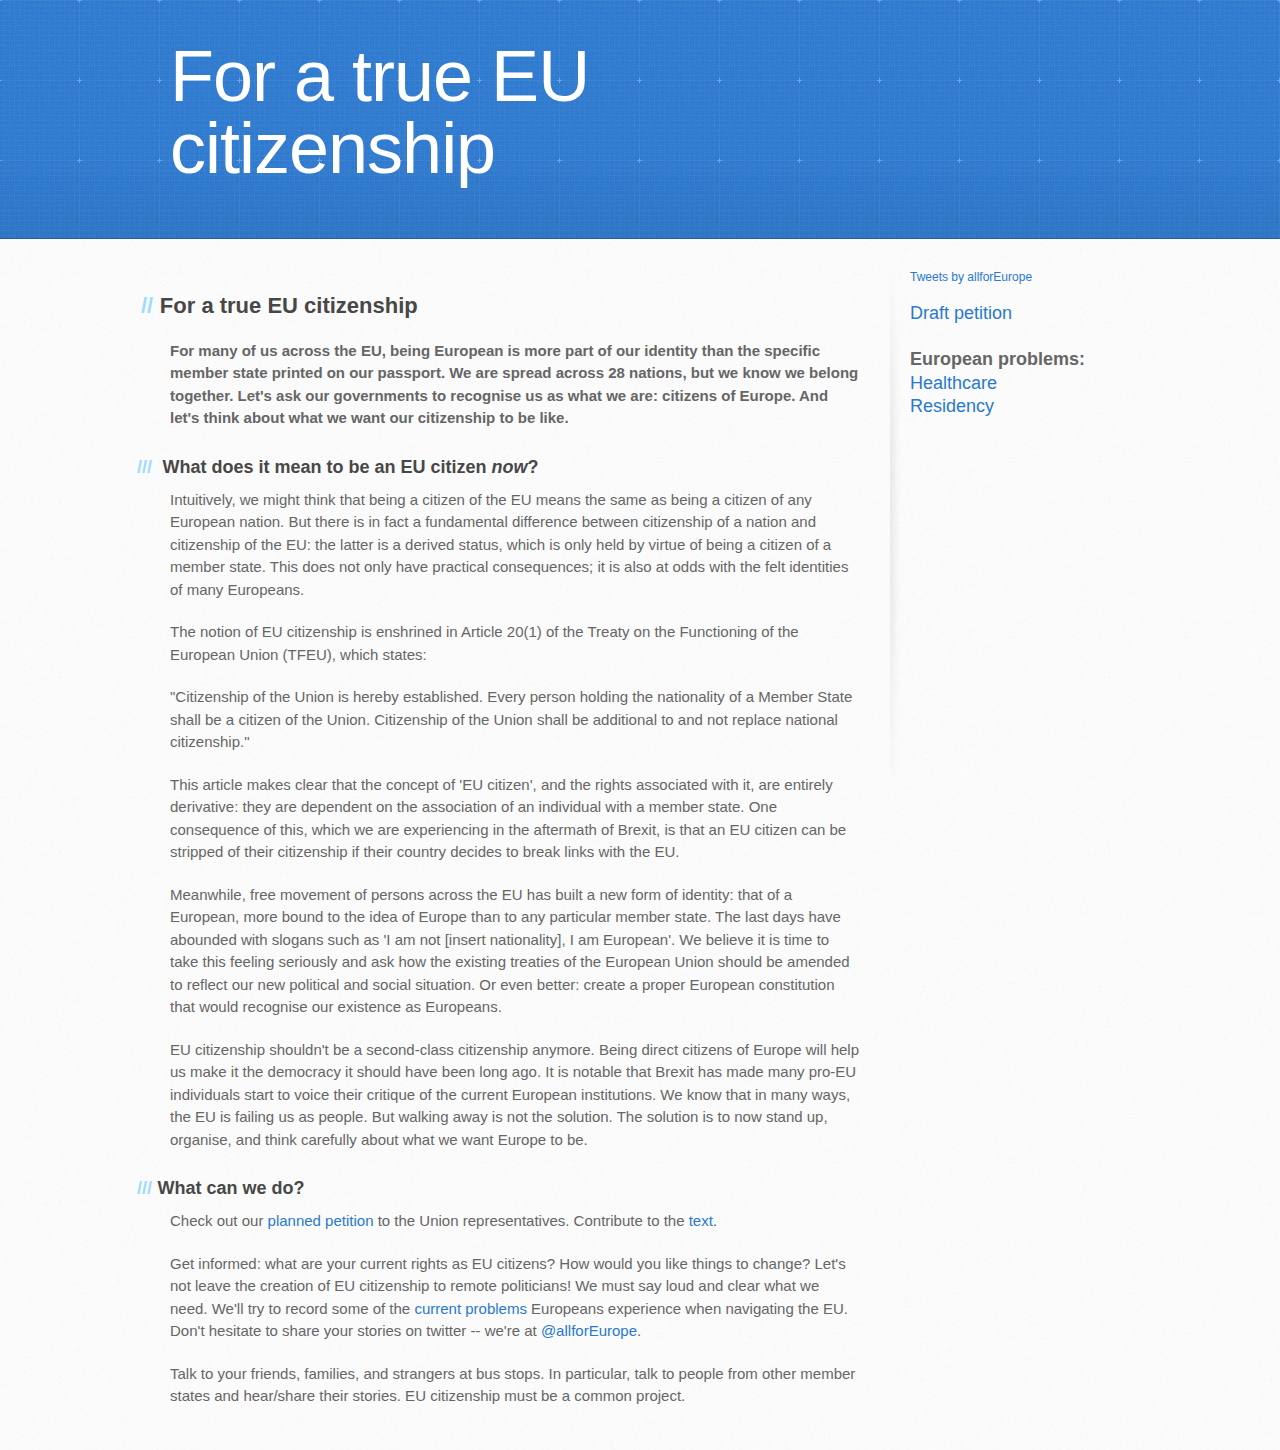
<file: index.html>
<!DOCTYPE html>
<html>
  <head>
    <meta charset='utf-8'>
    <meta http-equiv="X-UA-Compatible" content="chrome=1">
    <meta name="viewport" content="width=device-width, initial-scale=1, maximum-scale=1">
    <link rel="stylesheet" type="text/css" href="stylesheets/stylesheet.css" media="screen">
    <link rel="stylesheet" type="text/css" href="stylesheets/github-light.css" media="screen">
    <link rel="stylesheet" type="text/css" href="stylesheets/print.css" media="print">

    <!--[if lt IE 9]>
    <script src="//html5shiv.googlecode.com/svn/trunk/html5.js"></script>
    <![endif]-->

    <title>For a true EU citizenship</title>
  </head>

  <body>
    <header>
      <div class="inner">
        <h1><a href="index.html">For a true EU citizenship</a></h1>
      </div>
    </header>

    <div id="content-wrapper">
      <div class="inner clearfix">
        <section id="main-content">
          <h2>For a true EU citizenship</h2>

<p><b>For many of us across the EU, being European is more part of our identity than the specific member state printed on our passport. We are spread across 28 nations, but we know we belong together. Let's ask our governments to recognise us as what we are: citizens of Europe. And let's think about what we want our citizenship to be like.</b><br></p>

<h3>   What does it mean to be an EU citizen <i>now</i>?</h3>

<p>Intuitively, we might think that being a citizen of the EU means the same as being a citizen of any European nation. 
But there is in fact a fundamental difference between citizenship of a nation and citizenship of the EU: 
the latter is a derived status, which is only held by virtue of being a citizen of a member state. 
This does not only have practical consequences; it is also at odds with the felt identities of many Europeans.</p>

<p>The notion of EU citizenship is enshrined in Article 20(1) of the Treaty on the Functioning of the European Union (TFEU), 
which states:</p>

<p>"Citizenship of the Union is hereby established. Every person holding the nationality of a Member State shall be 
a citizen of the Union. Citizenship of the Union shall be additional to and not replace national citizenship."</p>

<p>This article makes clear that the concept of 'EU citizen', and the rights associated with it, are entirely derivative: they are
dependent on the association of an individual with a member state. One consequence of this, which we are experiencing in the 
aftermath of Brexit, is that an EU citizen can be stripped of their citizenship if their country decides to break links with 
the EU. </p>

<p>Meanwhile, free movement of persons across the EU has built a new form of identity: that of a European, more bound to 
the idea of Europe than to any particular member state. The last days have abounded with slogans such as 'I am not 
[insert nationality], I am European'. We believe it is time to take this feeling seriously and ask how the existing treaties of the European Union should be amended to reflect our new political and social situation. Or even better: create a proper European constitution
that would recognise our existence as Europeans.</p>

<p>EU citizenship shouldn't be a second-class citizenship anymore. Being direct citizens of Europe will help us make 
it the democracy it should have been long ago. It is notable that Brexit has made many pro-EU individuals start to voice their critique of the current European institutions. We know that in many ways, the EU is failing us as people. But walking away is not the solution. The solution is to now stand up, organise, and think carefully about what we want Europe to be.</p>


<h3>What can we do?</h3>

<p>Check out our <a href="petition.html">planned petition</a> to the Union representatives. Contribute to the <a href="https://etherpad.wikimedia.org/p/eu-citizenship.txt">text</a>.</p>

<p>Get informed: what are your current rights as EU citizens? How would you like things to change? Let's not leave the creation of EU citizenship to remote politicians! We must say loud and clear what we need. We'll try to record some of the <a href="eu-problems.html">current problems</a> Europeans experience when navigating the EU. Don't hesitate to share your stories on twitter -- we're at <a href="https://twitter.com/allforEurope">@allforEurope</a>.</p>

<p>Talk to your friends, families, and strangers at bus stops. In particular, talk to people from other member states and hear/share their stories. EU citizenship must be a common project.
</p>

</p>
        </section>

        <aside id="sidebar">
          

          <a class="twitter-timeline" href="https://twitter.com/allforEurope" height=600>Tweets by allforEurope</a> 
          <script async src="//platform.twitter.com/widgets.js" charset="utf-8"></script>
	  <br><br>
		<b>
		<p style="font-size:150%">
		<a href="petition.html">Draft petition</a>
		<br><br>
		European problems:<br>
		<a href="health.html">Healthcare</a><br>
		<a href="residency.html">Residency</a><br>
		</p>
        </aside>
      </div>
    </div>

  
  </body>
</html>
</file>
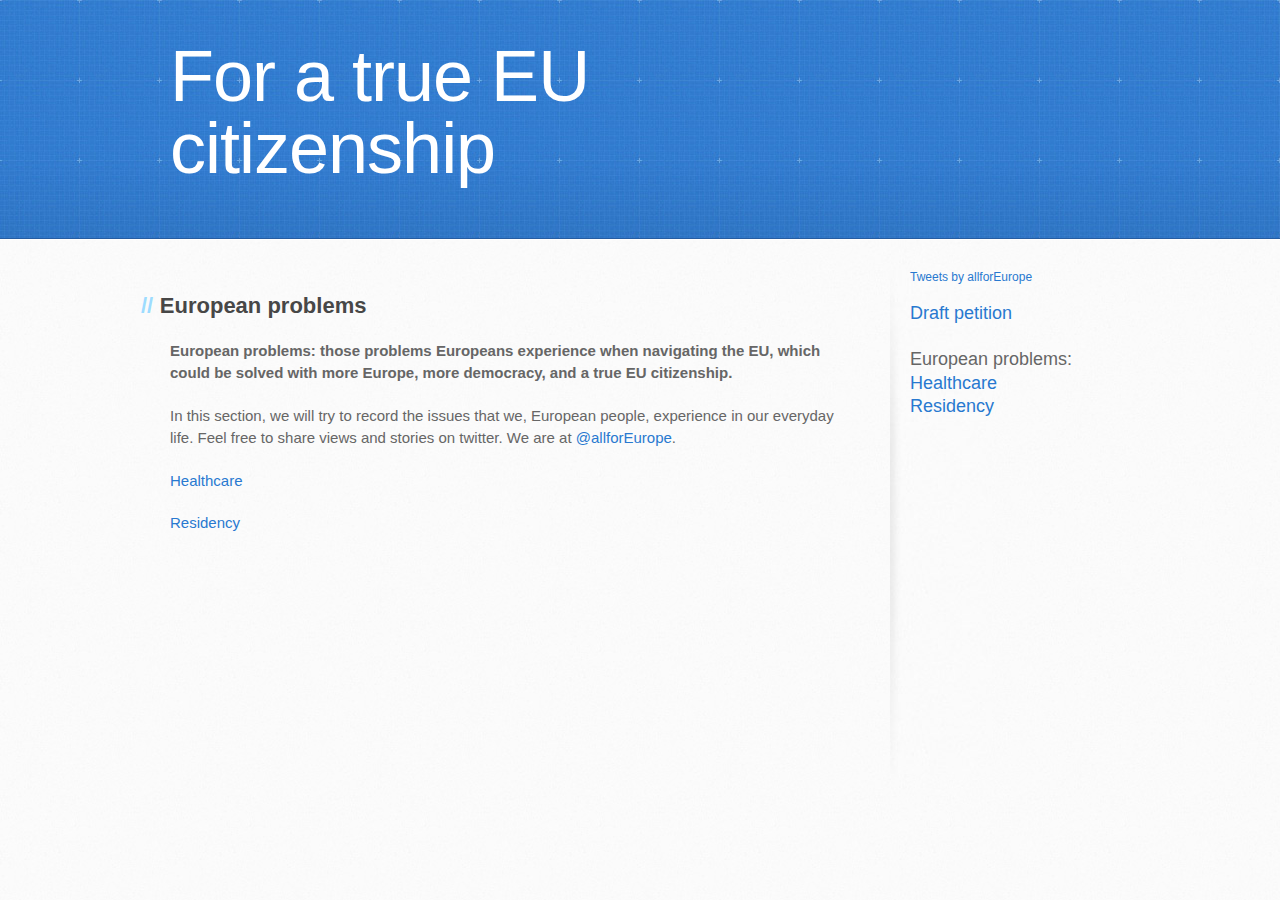
<file: eu-problems.html>
<!DOCTYPE html>
<html>
  <head>
    <meta charset='utf-8'>
    <meta http-equiv="X-UA-Compatible" content="chrome=1">
    <meta name="viewport" content="width=device-width, initial-scale=1, maximum-scale=1">
    <link rel="stylesheet" type="text/css" href="stylesheets/stylesheet.css" media="screen">
    <link rel="stylesheet" type="text/css" href="stylesheets/github-light.css" media="screen">
    <link rel="stylesheet" type="text/css" href="stylesheets/print.css" media="print">

    <!--[if lt IE 9]>
    <script src="//html5shiv.googlecode.com/svn/trunk/html5.js"></script>
    <![endif]-->

    <title>For a true EU citizenship</title>
  </head>

  <body>
    <header>
      <div class="inner">
        <h1><a href="index.html">For a true EU citizenship</a></h1>
      </div>
    </header>

    <div id="content-wrapper">
      <div class="inner clearfix">
        <section id="main-content">
          <h2>European problems</h2>

<p><b>European problems: those problems Europeans experience when navigating the EU, which could be solved with more Europe, more democracy, and a true EU citizenship.</b><br></p>

<p>In this section, we will try to record the issues that we, European people, experience in our everyday life. Feel free to share views and stories on twitter. We are at <a href="https://twitter.com/allforEurope">@allforEurope</a>.</p>

<p><a href="health.html">Healthcare</a></p>
<p><a href="residency.html">Residency</a></p>

        </section>

        <aside id="sidebar">
          

          <a class="twitter-timeline" href="https://twitter.com/allforEurope" height=600>Tweets by allforEurope</a> 
          <script async src="//platform.twitter.com/widgets.js" charset="utf-8"></script>
	  <br><br>
		<p style="font-size:150%">
		<a href="petition.html">Draft petition</a>
		<br><br>
		European problems:<br>
		<a href="health.html">Healthcare</a><br>
		<a href="residency.html">Residency</a><br>
		</p>
        </aside>
      </div>
    </div>

  
  </body>
</html>
</file>
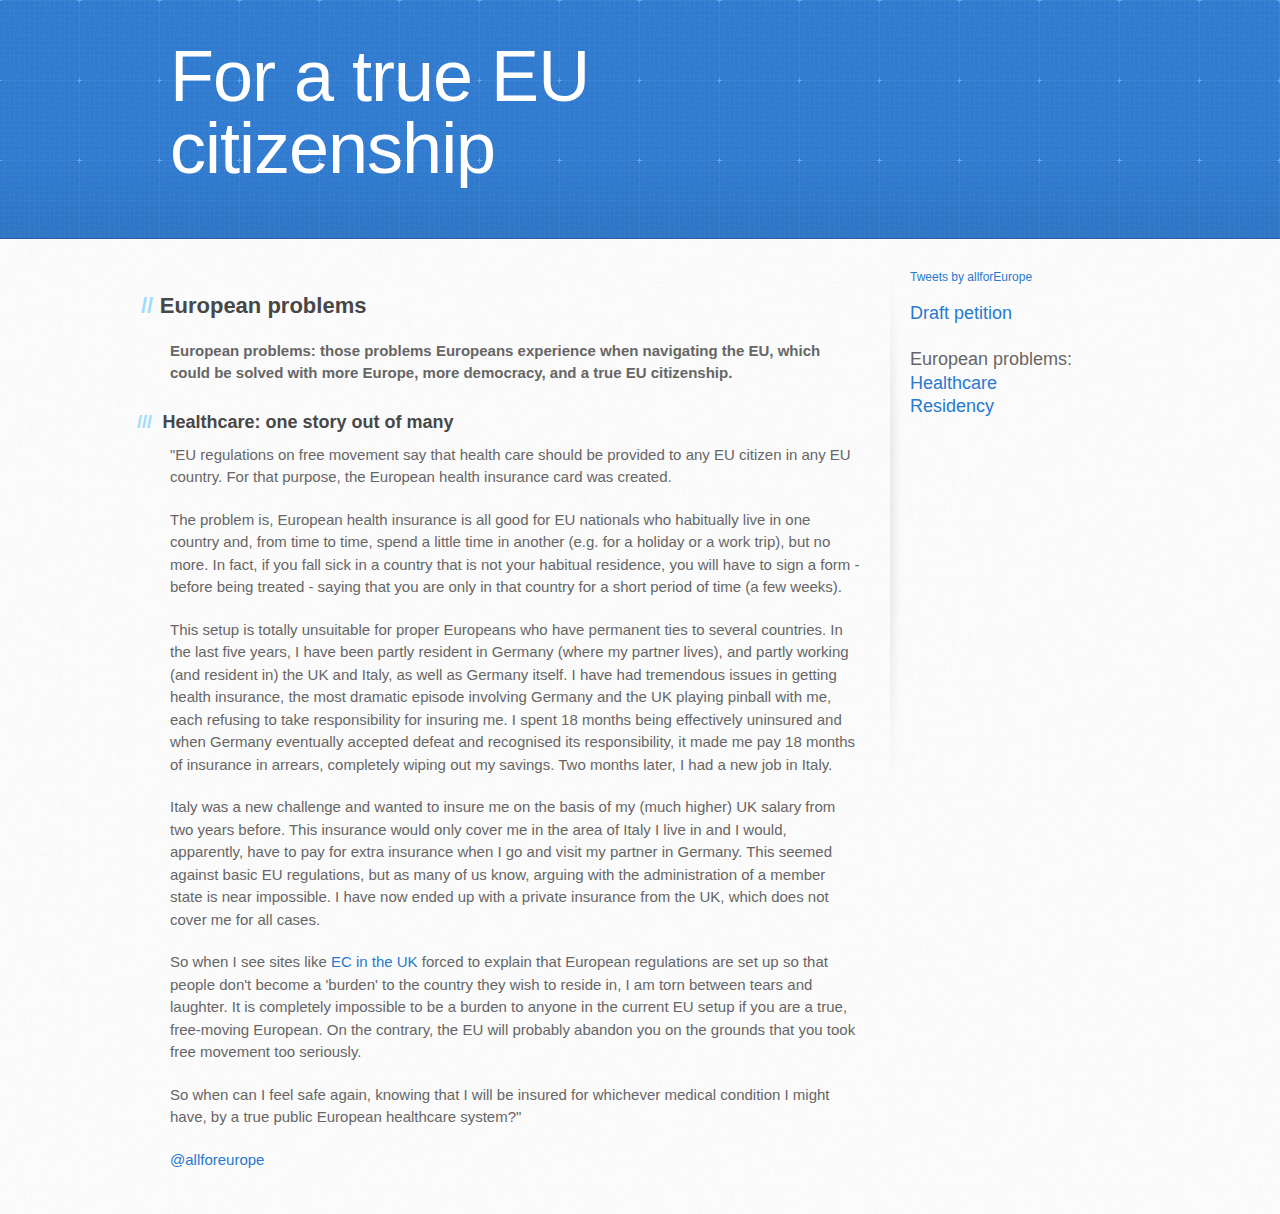
<file: health.html>
<!DOCTYPE html>
<html>
  <head>
    <meta charset='utf-8'>
    <meta http-equiv="X-UA-Compatible" content="chrome=1">
    <meta name="viewport" content="width=device-width, initial-scale=1, maximum-scale=1">
    <link rel="stylesheet" type="text/css" href="stylesheets/stylesheet.css" media="screen">
    <link rel="stylesheet" type="text/css" href="stylesheets/github-light.css" media="screen">
    <link rel="stylesheet" type="text/css" href="stylesheets/print.css" media="print">

    <!--[if lt IE 9]>
    <script src="//html5shiv.googlecode.com/svn/trunk/html5.js"></script>
    <![endif]-->

    <title>For a true EU citizenship</title>
  </head>

  <body>
    <header>
      <div class="inner">
        <h1><a href="index.html">For a true EU citizenship</a></h1>
      </div>
    </header>

    <div id="content-wrapper">
      <div class="inner clearfix">
        <section id="main-content">
          <h2>European problems</h2>

<p><b>European problems: those problems Europeans experience when navigating the EU, which could be solved with more Europe, more democracy, and a true EU citizenship.</b><br></p>

<h3>   Healthcare: one story out of many</h3>

<p>"EU regulations on free movement say that health care should be provided to any EU citizen in any EU country. For that purpose, the European health insurance card was created.</p>

<p>The problem is, European health insurance is all good for EU nationals who habitually live in one country and, from time to time, spend a little time in another (e.g. for a holiday or a work trip), but no more. In fact, if you fall sick in a country that is not your habitual residence, you will have to sign a form - before being treated - saying that you are only in that country for a short period of time (a few weeks).</p>

<p>This setup is totally unsuitable for proper Europeans who have permanent ties to several countries. In the last five years, I have been partly resident in Germany (where my partner lives), and partly working (and resident in) the UK and Italy, as well as Germany itself. I have had tremendous issues in getting health insurance, the most dramatic episode involving Germany and the UK playing pinball with me, each refusing to take responsibility for insuring me. I spent 18 months being effectively uninsured and when Germany eventually accepted defeat and recognised its responsibility, it made me pay 18 months of insurance in arrears, completely wiping out my savings. Two months later, I had a new job in Italy.</p>

<p>Italy was a new challenge and wanted to insure me on the basis of my (much higher) UK salary from two years before. This insurance would only cover me in the area of Italy I live in and I would, apparently, have to pay for extra insurance when I go and visit my partner in Germany. This seemed against basic EU regulations, but as many of us know, arguing with the administration of a member state is near impossible. I have now ended up with a private insurance from the UK, which does not cover me for all cases.</p>

<p>So when I see sites like <a href="http://blogs.ec.europa.eu/ECintheUK/getting-the-facts-straight-eu-rights-to-reside-in-another-member-state-eu-benefit-claimants-and-nhs-treatment-entitlement/">EC in the UK</a> forced to explain that European regulations are set up so that people don't become a 'burden' to the country they wish to reside in, I am torn between tears and laughter. It is completely impossible to be a burden to anyone in the current EU setup if you are a true, free-moving European. On the contrary, the EU will probably abandon you on the grounds that you took free movement too seriously.</p>

<p>So when can I feel safe again, knowing that I will be insured for whichever medical condition I might have, by a true public European healthcare system?"</p>

<p><a href="https://twitter.com/allforEurope">@allforeurope</a></p>

        </section>

        <aside id="sidebar">
          

          <a class="twitter-timeline" href="https://twitter.com/allforEurope" height=600>Tweets by allforEurope</a> 
          <script async src="//platform.twitter.com/widgets.js" charset="utf-8"></script>
	  <br><br>
		<p style="font-size:150%">
		<a href="petition.html">Draft petition</a>
		<br><br>
		European problems:<br>
		<a href="health.html">Healthcare</a><br>
		<a href="residency.html">Residency</a><br>
		</p>
        </aside>
      </div>
    </div>

  
  </body>
</html>
</file>
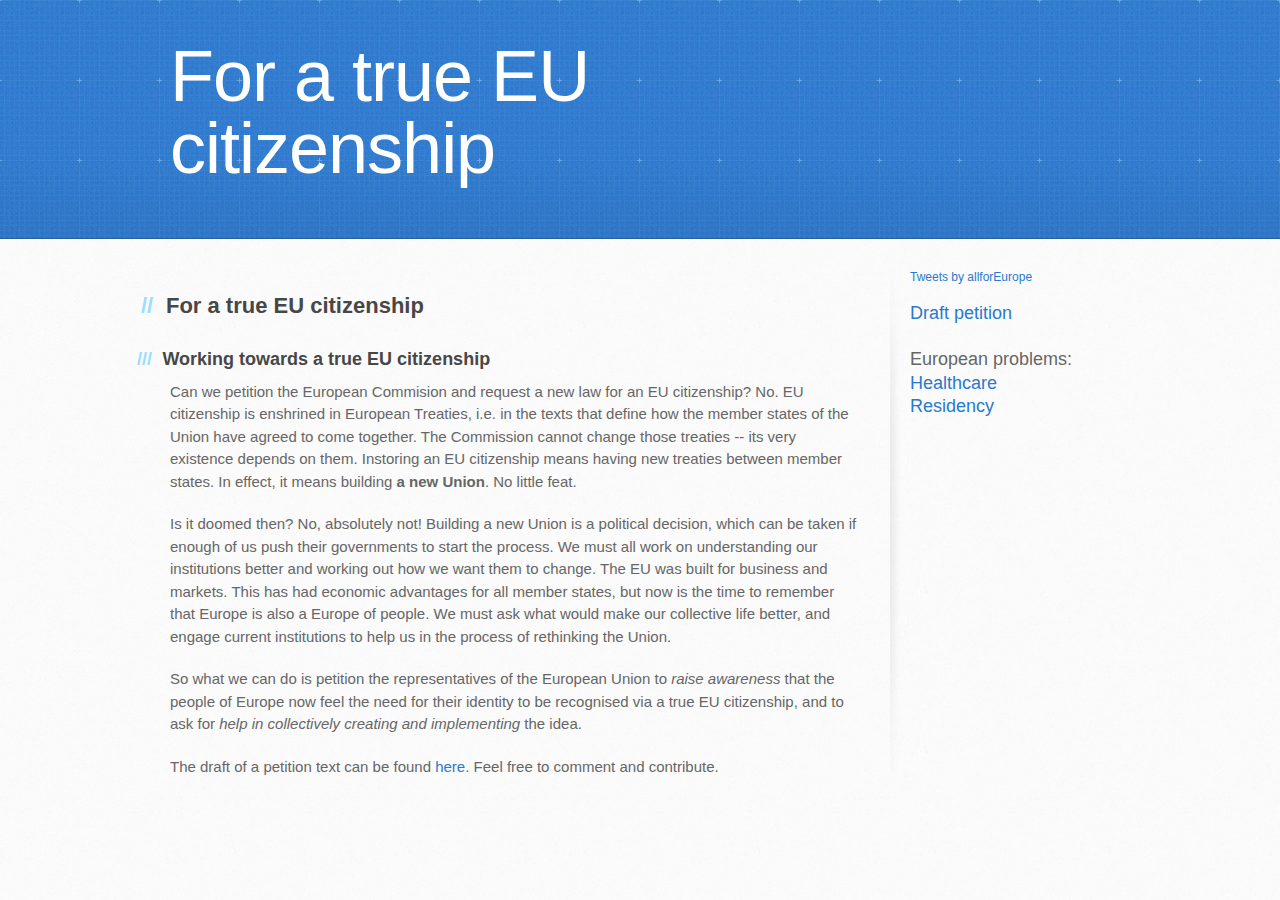
<file: petition.html>
<!DOCTYPE html>
<html>
  <head>
    <meta charset='utf-8'>
    <meta http-equiv="X-UA-Compatible" content="chrome=1">
    <meta name="viewport" content="width=device-width, initial-scale=1, maximum-scale=1">
    <link rel="stylesheet" type="text/css" href="stylesheets/stylesheet.css" media="screen">
    <link rel="stylesheet" type="text/css" href="stylesheets/github-light.css" media="screen">
    <link rel="stylesheet" type="text/css" href="stylesheets/print.css" media="print">

    <!--[if lt IE 9]>
    <script src="//html5shiv.googlecode.com/svn/trunk/html5.js"></script>
    <![endif]-->

    <title>For a true EU citizenship</title>
  </head>

  <body>
    <header>
      <div class="inner">
        <h1><a href="index.html">For a true EU citizenship</a></h1>
      </div>
    </header>

    <div id="content-wrapper">
      <div class="inner clearfix">
        <section id="main-content">
          <h2>
<a id="for-a-true-eu-citizenship" class="anchor" href="#for-a-true-eu-citizenship" aria-hidden="true"><span aria-hidden="true" class="octicon octicon-link"></span></a>For a true EU citizenship</h2>


<h3>    Working towards a true EU citizenship</h3>

<p>Can we petition the European Commision and request a new law for an EU citizenship? No. EU citizenship is enshrined in European Treaties, i.e. in the texts that define how the member states of the Union have agreed to come together. The Commission cannot change those treaties -- its very existence depends on them. Instoring an EU citizenship means having new treaties between member states. In effect, it means building <b>a new Union</b>. No little feat.</p>

<p>Is it doomed then? No, absolutely not! Building a new Union is a political decision, which can be taken if enough of us push their governments to start the process. We must all work on understanding our institutions better and working out how we want them to change. The EU was built for business and markets. This has had economic advantages for all member states, but now is the time to remember that Europe is also a Europe of people. We must ask what would make our collective life better, and engage current institutions to help us in the process of rethinking the Union.</p>

<p>So what we can do is petition the representatives of the European Union to <i>raise awareness</i> that the people of Europe now feel the 
need for their identity to be recognised via a true EU citizenship, and to ask for <i>help in collectively creating and implementing</i> the idea. </p>

<p>The draft of a petition text can be found
<a href="https://etherpad.wikimedia.org/p/eu-citizenship.txt">here</a>. Feel free to comment and contribute.</p>

</p>
        </section>

        <aside id="sidebar">
          

          <a class="twitter-timeline" href="https://twitter.com/allforEurope" height=600>Tweets by allforEurope</a> 
          <script async src="//platform.twitter.com/widgets.js" charset="utf-8"></script>
	  <br><br>
		<p style="font-size:150%">
		<a href="petition.html">Draft petition</a>
		<br><br>
		European problems:<br>
		<a href="health.html">Healthcare</a><br>
		<a href="residency.html">Residency</a><br>
		</p>
        </aside>
      </div>
    </div>

  
  </body>
</html>
</file>
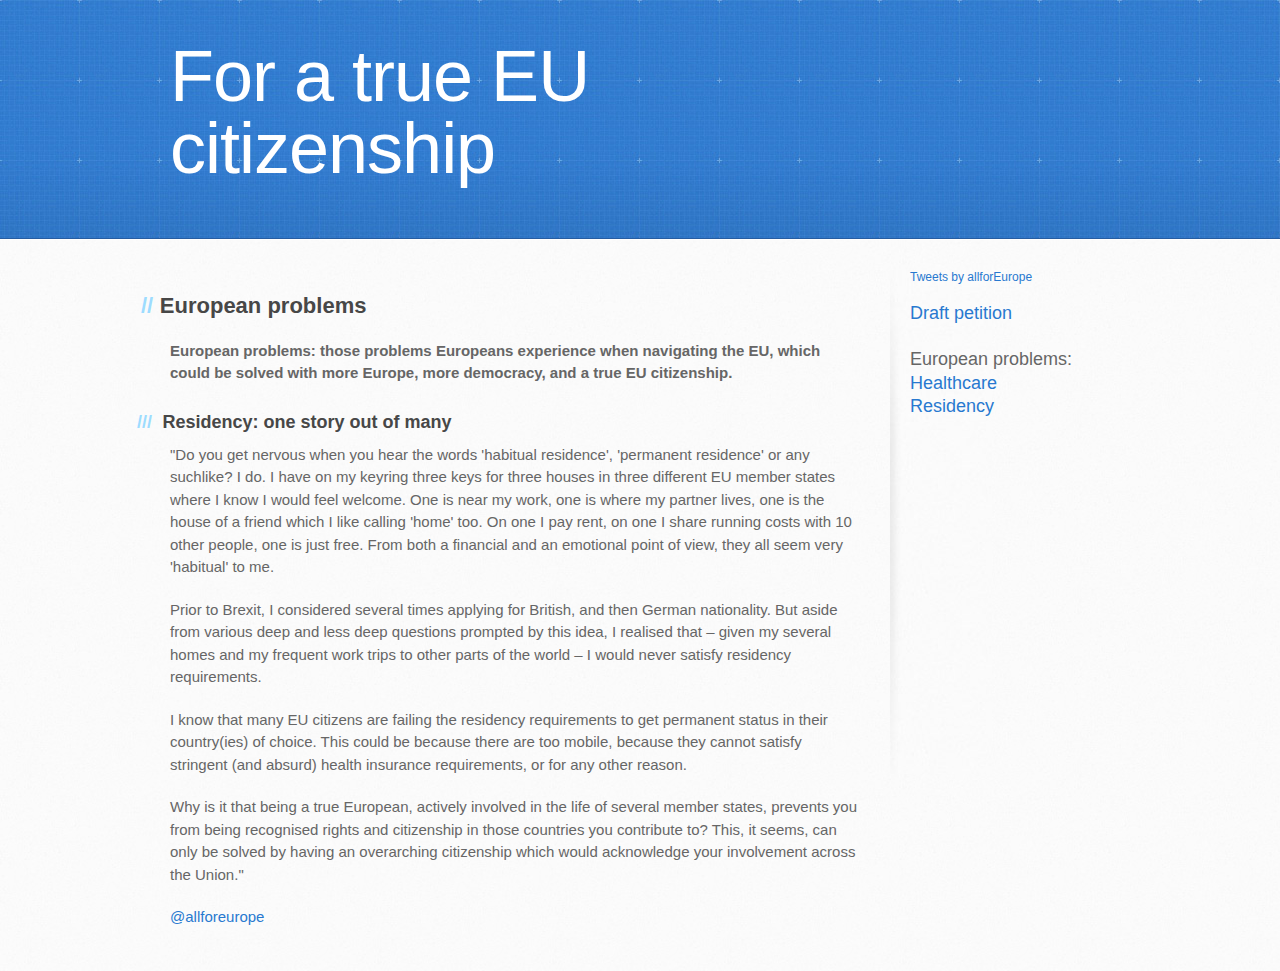
<file: residency.html>
<!DOCTYPE html>
<html>
  <head>
    <meta charset='utf-8'>
    <meta http-equiv="X-UA-Compatible" content="chrome=1">
    <meta name="viewport" content="width=device-width, initial-scale=1, maximum-scale=1">
    <link rel="stylesheet" type="text/css" href="stylesheets/stylesheet.css" media="screen">
    <link rel="stylesheet" type="text/css" href="stylesheets/github-light.css" media="screen">
    <link rel="stylesheet" type="text/css" href="stylesheets/print.css" media="print">

    <!--[if lt IE 9]>
    <script src="//html5shiv.googlecode.com/svn/trunk/html5.js"></script>
    <![endif]-->

    <title>For a true EU citizenship</title>
  </head>

  <body>
    <header>
      <div class="inner">
        <h1><a href="index.html">For a true EU citizenship</a></h1>
      </div>
    </header>

    <div id="content-wrapper">
      <div class="inner clearfix">
        <section id="main-content">
          <h2>European problems</h2>

<p><b>European problems: those problems Europeans experience when navigating the EU, which could be solved with more Europe, more democracy, and a true EU citizenship.</b><br></p>

<h3>   Residency: one story out of many</h3>

<p>"Do you get nervous when you hear the words 'habitual residence', 'permanent residence' or any suchlike? I do. I have on my keyring three keys for three houses in three different EU member states where I know I would feel welcome. One is near my work, one is where my partner lives, one is the house of a friend which I like calling 'home' too. On one I pay rent, on one I share running costs with 10 other people, one is just free. From both a financial and an emotional point of view, they all seem very 'habitual' to me.</p>

<p>Prior to Brexit, I considered several times applying for British, and then German nationality. But aside from various deep and less deep questions prompted by this idea, I realised that – given my several homes and my frequent work trips to other parts of the world – I would never satisfy residency requirements.</p>

<p>I know that many EU citizens are failing the residency requirements to get permanent status in their country(ies) of choice. This could be because there are too mobile, because they cannot satisfy stringent (and absurd) health insurance requirements, or for any other reason.</p>

<p>Why is it that being a true European, actively involved in the life of several member states, prevents you from being recognised rights and citizenship in those countries you contribute to? This, it seems, can only be solved by having an overarching citizenship which would acknowledge your involvement across the Union."</p>

<p><a href="https://twitter.com/allforEurope">@allforeurope</a></p>

        </section>

        <aside id="sidebar">
          

          <a class="twitter-timeline" href="https://twitter.com/allforEurope" height=600>Tweets by allforEurope</a> 
          <script async src="//platform.twitter.com/widgets.js" charset="utf-8"></script>
	  <br><br>
		<p style="font-size:150%">
		<a href="petition.html">Draft petition</a>
		<br><br>
		European problems:<br>
		<a href="health.html">Healthcare</a><br>
		<a href="residency.html">Residency</a><br>
		</p>
        </aside>
      </div>
    </div>

  
  </body>
</html>
</file>
<file: stylesheets/github-light.css>
/*
The MIT License (MIT)

Copyright (c) 2016 GitHub, Inc.

Permission is hereby granted, free of charge, to any person obtaining a copy
of this software and associated documentation files (the "Software"), to deal
in the Software without restriction, including without limitation the rights
to use, copy, modify, merge, publish, distribute, sublicense, and/or sell
copies of the Software, and to permit persons to whom the Software is
furnished to do so, subject to the following conditions:

The above copyright notice and this permission notice shall be included in all
copies or substantial portions of the Software.

THE SOFTWARE IS PROVIDED "AS IS", WITHOUT WARRANTY OF ANY KIND, EXPRESS OR
IMPLIED, INCLUDING BUT NOT LIMITED TO THE WARRANTIES OF MERCHANTABILITY,
FITNESS FOR A PARTICULAR PURPOSE AND NONINFRINGEMENT. IN NO EVENT SHALL THE
AUTHORS OR COPYRIGHT HOLDERS BE LIABLE FOR ANY CLAIM, DAMAGES OR OTHER
LIABILITY, WHETHER IN AN ACTION OF CONTRACT, TORT OR OTHERWISE, ARISING FROM,
OUT OF OR IN CONNECTION WITH THE SOFTWARE OR THE USE OR OTHER DEALINGS IN THE
SOFTWARE.

*/

.pl-c /* comment */ {
  color: #969896;
}

.pl-c1 /* constant, variable.other.constant, support, meta.property-name, support.constant, support.variable, meta.module-reference, markup.raw, meta.diff.header */,
.pl-s .pl-v /* string variable */ {
  color: #0086b3;
}

.pl-e /* entity */,
.pl-en /* entity.name */ {
  color: #795da3;
}

.pl-smi /* variable.parameter.function, storage.modifier.package, storage.modifier.import, storage.type.java, variable.other */,
.pl-s .pl-s1 /* string source */ {
  color: #333;
}

.pl-ent /* entity.name.tag */ {
  color: #63a35c;
}

.pl-k /* keyword, storage, storage.type */ {
  color: #a71d5d;
}

.pl-s /* string */,
.pl-pds /* punctuation.definition.string, string.regexp.character-class */,
.pl-s .pl-pse .pl-s1 /* string punctuation.section.embedded source */,
.pl-sr /* string.regexp */,
.pl-sr .pl-cce /* string.regexp constant.character.escape */,
.pl-sr .pl-sre /* string.regexp source.ruby.embedded */,
.pl-sr .pl-sra /* string.regexp string.regexp.arbitrary-repitition */ {
  color: #183691;
}

.pl-v /* variable */ {
  color: #ed6a43;
}

.pl-id /* invalid.deprecated */ {
  color: #b52a1d;
}

.pl-ii /* invalid.illegal */ {
  color: #f8f8f8;
  background-color: #b52a1d;
}

.pl-sr .pl-cce /* string.regexp constant.character.escape */ {
  font-weight: bold;
  color: #63a35c;
}

.pl-ml /* markup.list */ {
  color: #693a17;
}

.pl-mh /* markup.heading */,
.pl-mh .pl-en /* markup.heading entity.name */,
.pl-ms /* meta.separator */ {
  font-weight: bold;
  color: #1d3e81;
}

.pl-mq /* markup.quote */ {
  color: #008080;
}

.pl-mi /* markup.italic */ {
  font-style: italic;
  color: #333;
}

.pl-mb /* markup.bold */ {
  font-weight: bold;
  color: #333;
}

.pl-md /* markup.deleted, meta.diff.header.from-file */ {
  color: #bd2c00;
  background-color: #ffecec;
}

.pl-mi1 /* markup.inserted, meta.diff.header.to-file */ {
  color: #55a532;
  background-color: #eaffea;
}

.pl-mdr /* meta.diff.range */ {
  font-weight: bold;
  color: #795da3;
}

.pl-mo /* meta.output */ {
  color: #1d3e81;
}
</file>
<file: stylesheets/print.css>
html, body, div, span, applet, object, iframe,
h1, h2, h3, h4, h5, h6, p, blockquote, pre,
a, abbr, acronym, address, big, cite, code,
del, dfn, em, img, ins, kbd, q, s, samp,
small, strike, strong, sub, sup, tt, var,
b, u, i, center,
dl, dt, dd, ol, ul, li,
fieldset, form, label, legend,
table, caption, tbody, tfoot, thead, tr, th, td,
article, aside, canvas, details, embed,
figure, figcaption, footer, header, hgroup,
menu, nav, output, ruby, section, summary,
time, mark, audio, video {
  padding: 0;
  margin: 0;
  font: inherit;
  font-size: 100%;
  vertical-align: baseline;
  border: 0;
}
/* HTML5 display-role reset for older browsers */
article, aside, details, figcaption, figure,
footer, header, hgroup, menu, nav, section {
  display: block;
}
body {
  line-height: 1;
}
ol, ul {
  list-style: none;
}
blockquote, q {
  quotes: none;
}
blockquote:before, blockquote:after,
q:before, q:after {
  content: '';
  content: none;
}
table {
  border-spacing: 0;
  border-collapse: collapse;
}
body {
  font-family: Arial, serif;
  font-size: 13px;
  line-height: 1.5;
  color: #000000;
}

a {
  font-weight: bold;
  color: #d5000d;
}

header {
  padding-top: 35px;
  padding-bottom: 10px;
}

header h1 {
  font-size: 48px;
  font-weight: bold;
  line-height: 1.2;
  color: #303030;
  letter-spacing: -1px;
}

header h2 {
  font-size: 24px;
  font-weight: normal;
  line-height: 1.3;
  color: #aaa;
  letter-spacing: -1px;
}
#downloads {
  display: none;
}
#main_content {
  padding-top: 20px;
}

code, pre {
  margin-bottom: 30px;
  font-family: Monaco, "Bitstream Vera Sans Mono", "Lucida Console", Terminal;
  font-size: 12px;
  color: #222;
}

code {
  padding: 0 3px;
}

pre {
  padding: 20px;
  overflow: auto;
  border: solid 1px #ddd;
}
pre code {
  padding: 0;
}

ul, ol, dl {
  margin-bottom: 20px;
}


/* COMMON STYLES */

table {
  width: 100%;
  border: 1px solid #ebebeb;
}

th {
  font-weight: 500;
}

td {
  font-weight: 300;
  text-align: center;
  border: 1px solid #ebebeb;
}

form {
  padding: 20px;
  background: #f2f2f2;

}


/* GENERAL ELEMENT TYPE STYLES */

h1 {
  font-size: 2.8em;
}

h2 {
  margin-bottom: 8px;
  font-size: 22px;
  font-weight: bold;
  color: #303030;
}

h3 {
  margin-bottom: 8px;
  font-size: 18px;
  font-weight: bold;
  color: #d5000d;
}

h4 {
  font-size: 16px;
  font-weight: bold;
  color: #303030;
}

h5 {
  font-size: 1em;
  color: #303030;
}

h6 {
  font-size: .8em;
  color: #303030;
}

p {
  margin-bottom: 20px;
  font-weight: 300;
}

a {
  text-decoration: none;
}

p a {
  font-weight: 400;
}

blockquote {
  padding: 0 0 0 30px;
  margin-bottom: 20px;
  font-size: 1.6em;
  border-left: 10px solid #e9e9e9;
}

ul li {
  padding-left: 20px;
  list-style-position: inside;
  list-style: disc;
}

ol li {
  padding-left: 3px;
  list-style-position: inside;
  list-style: decimal;
}

dl dd {
  font-style: italic;
  font-weight: 100;
}

footer {
  padding-top: 20px;
  padding-bottom: 30px;
  margin-top: 40px;
  font-size: 13px;
  color: #aaa;
}

footer a {
  color: #666;
}

/* MISC */
.clearfix:after {
  display: block;
  height: 0;
  clear: both;
  visibility: hidden;
  content: '.';
}

.clearfix {display: inline-block;}
* html .clearfix {height: 1%;}
.clearfix {display: block;}
</file>
<file: stylesheets/stylesheet.css>
/*! normalize.css v3.0.2 | MIT License | git.io/normalize */

/**
 * 1. Set default font family to sans-serif.
 * 2. Prevent iOS text size adjust after orientation change, without disabling
 *    user zoom.
 */

html {
  font-family: sans-serif; /* 1 */
  -webkit-text-size-adjust: 100%; /* 2 */
  -ms-text-size-adjust: 100%; /* 2 */
}

/**
 * Remove default margin.
 */

body {
  margin: 0;
}

/* HTML5 display definitions
   ========================================================================== */

/**
 * Correct `block` display not defined for any HTML5 element in IE 8/9.
 * Correct `block` display not defined for `details` or `summary` in IE 10/11
 * and Firefox.
 * Correct `block` display not defined for `main` in IE 11.
 */

article,
aside,
details,
figcaption,
figure,
footer,
header,
hgroup,
main,
menu,
nav,
section,
summary {
  display: block;
}

/**
 * 1. Correct `inline-block` display not defined in IE 8/9.
 * 2. Normalize vertical alignment of `progress` in Chrome, Firefox, and Opera.
 */

audio,
canvas,
progress,
video {
  display: inline-block; /* 1 */
  vertical-align: baseline; /* 2 */
}

/**
 * Prevent modern browsers from displaying `audio` without controls.
 * Remove excess height in iOS 5 devices.
 */

audio:not([controls]) {
  display: none;
  height: 0;
}

/**
 * Address `[hidden]` styling not present in IE 8/9/10.
 * Hide the `template` element in IE 8/9/11, Safari, and Firefox < 22.
 */

[hidden],
template {
  display: none;
}

/* Links
   ========================================================================== */

/**
 * Remove the gray background color from active links in IE 10.
 */

a {
  background-color: transparent;
}

/**
 * Improve readability when focused and also mouse hovered in all browsers.
 */

a:active,
a:hover {
  outline: 0;
}

/* Text-level semantics
   ========================================================================== */

/**
 * Address styling not present in IE 8/9/10/11, Safari, and Chrome.
 */

abbr[title] {
  border-bottom: 1px dotted;
}

/**
 * Address style set to `bolder` in Firefox 4+, Safari, and Chrome.
 */

b,
strong {
  font-weight: bold;
}

/**
 * Address styling not present in Safari and Chrome.
 */

dfn {
  font-style: italic;
}

/**
 * Address variable `h1` font-size and margin within `section` and `article`
 * contexts in Firefox 4+, Safari, and Chrome.
 */

h1 {
  margin: 0.67em 0;
  font-size: 2em;
}

/**
 * Address styling not present in IE 8/9.
 */

mark {
  color: #000;
  background: #ff0;
}

/**
 * Address inconsistent and variable font size in all browsers.
 */

small {
  font-size: 80%;
}

/**
 * Prevent `sub` and `sup` affecting `line-height` in all browsers.
 */

sub,
sup {
  position: relative;
  font-size: 75%;
  line-height: 0;
  vertical-align: baseline;
}

sup {
  top: -0.5em;
}

sub {
  bottom: -0.25em;
}

/* Embedded content
   ========================================================================== */

/**
 * Remove border when inside `a` element in IE 8/9/10.
 */

img {
  border: 0;
}

/**
 * Correct overflow not hidden in IE 9/10/11.
 */

svg:not(:root) {
  overflow: hidden;
}

/* Grouping content
   ========================================================================== */

/**
 * Address margin not present in IE 8/9 and Safari.
 */

figure {
  margin: 1em 40px;
}

/**
 * Address differences between Firefox and other browsers.
 */

hr {
  height: 0;
  -moz-box-sizing: content-box;
  box-sizing: content-box;
}

/**
 * Contain overflow in all browsers.
 */

pre {
  overflow: auto;
}

/**
 * Address odd `em`-unit font size rendering in all browsers.
 */

code,
kbd,
pre,
samp {
  font-family: monospace, monospace;
  font-size: 1em;
}

/* Forms
   ========================================================================== */

/**
 * Known limitation: by default, Chrome and Safari on OS X allow very limited
 * styling of `select`, unless a `border` property is set.
 */

/**
 * 1. Correct color not being inherited.
 *    Known issue: affects color of disabled elements.
 * 2. Correct font properties not being inherited.
 * 3. Address margins set differently in Firefox 4+, Safari, and Chrome.
 */

button,
input,
optgroup,
select,
textarea {
  margin: 0; /* 3 */
  font: inherit; /* 2 */
  color: inherit; /* 1 */
}

/**
 * Address `overflow` set to `hidden` in IE 8/9/10/11.
 */

button {
  overflow: visible;
}

/**
 * Address inconsistent `text-transform` inheritance for `button` and `select`.
 * All other form control elements do not inherit `text-transform` values.
 * Correct `button` style inheritance in Firefox, IE 8/9/10/11, and Opera.
 * Correct `select` style inheritance in Firefox.
 */

button,
select {
  text-transform: none;
}

/**
 * 1. Avoid the WebKit bug in Android 4.0.* where (2) destroys native `audio`
 *    and `video` controls.
 * 2. Correct inability to style clickable `input` types in iOS.
 * 3. Improve usability and consistency of cursor style between image-type
 *    `input` and others.
 */

button,
html input[type="button"], /* 1 */
input[type="reset"],
input[type="submit"] {
  -webkit-appearance: button; /* 2 */
  cursor: pointer; /* 3 */
}

/**
 * Re-set default cursor for disabled elements.
 */

button[disabled],
html input[disabled] {
  cursor: default;
}

/**
 * Remove inner padding and border in Firefox 4+.
 */

button::-moz-focus-inner,
input::-moz-focus-inner {
  padding: 0;
  border: 0;
}

/**
 * Address Firefox 4+ setting `line-height` on `input` using `!important` in
 * the UA stylesheet.
 */

input {
  line-height: normal;
}

/**
 * It's recommended that you don't attempt to style these elements.
 * Firefox's implementation doesn't respect box-sizing, padding, or width.
 *
 * 1. Address box sizing set to `content-box` in IE 8/9/10.
 * 2. Remove excess padding in IE 8/9/10.
 */

input[type="checkbox"],
input[type="radio"] {
  box-sizing: border-box; /* 1 */
  padding: 0; /* 2 */
}

/**
 * Fix the cursor style for Chrome's increment/decrement buttons. For certain
 * `font-size` values of the `input`, it causes the cursor style of the
 * decrement button to change from `default` to `text`.
 */

input[type="number"]::-webkit-inner-spin-button,
input[type="number"]::-webkit-outer-spin-button {
  height: auto;
}

/**
 * 1. Address `appearance` set to `searchfield` in Safari and Chrome.
 * 2. Address `box-sizing` set to `border-box` in Safari and Chrome
 *    (include `-moz` to future-proof).
 */

input[type="search"] {
  -webkit-box-sizing: content-box; /* 2 */
  -moz-box-sizing: content-box;
  box-sizing: content-box;
  -webkit-appearance: textfield; /* 1 */
}

/**
 * Remove inner padding and search cancel button in Safari and Chrome on OS X.
 * Safari (but not Chrome) clips the cancel button when the search input has
 * padding (and `textfield` appearance).
 */

input[type="search"]::-webkit-search-cancel-button,
input[type="search"]::-webkit-search-decoration {
  -webkit-appearance: none;
}

/**
 * Define consistent border, margin, and padding.
 */

fieldset {
  padding: 0.35em 0.625em 0.75em;
  margin: 0 2px;
  border: 1px solid #c0c0c0;
}

/**
 * 1. Correct `color` not being inherited in IE 8/9/10/11.
 * 2. Remove padding so people aren't caught out if they zero out fieldsets.
 */

legend {
  padding: 0; /* 2 */
  border: 0; /* 1 */
}

/**
 * Remove default vertical scrollbar in IE 8/9/10/11.
 */

textarea {
  overflow: auto;
}

/**
 * Don't inherit the `font-weight` (applied by a rule above).
 * NOTE: the default cannot safely be changed in Chrome and Safari on OS X.
 */

optgroup {
  font-weight: bold;
}

/* Tables
   ========================================================================== */

/**
 * Remove most spacing between table cells.
 */

table {
  border-spacing: 0;
  border-collapse: collapse;
}

td,
th {
  padding: 0;
}

/* LAYOUT STYLES */
body {
  font-family: Arial, serif;
  font-size: 15px;
  font-weight: 400;
  line-height: 1.5;
  color: #666;
  background: #fafafa url(../images/body-bg.jpg) 0 0 repeat;
}

p {
  margin-top: 0;
}

a {
  color: #2879d0;
}
a:hover {
  color: #2268b2;
}

header {
  padding-top: 40px;
  padding-bottom: 40px;
  font-family: Helvetica, Arial, serif;
  background: #2e7bcf url(../images/header-bg.jpg) 0 0 repeat-x;
  border-bottom: solid 1px #275da1;
}

header h1 {
  width: 540px;
  margin-top: 0;
  margin-bottom: 0.2em;
  font-size: 72px;
  font-weight: normal;
  line-height: 1;
  color: #fff;
  letter-spacing: -1px;
}

header h2 {
  width: 540px;
  margin-top: 0;
  margin-bottom: 0;
  font-size: 26px;
  font-weight: normal;
  line-height: 1.3;
  color: #9ddcff;
  letter-spacing: 0;
}

header a {
   color:#fff
}

header a:hover {
   color:#fff
}
.inner {
  position: relative;
  width: 940px;
  margin: 0 auto;
}

#content-wrapper {
  padding-top: 30px;
  border-top: solid 1px #fff;
}

#main-content {
  float: left;
  width: 690px;
}

#main-content img {
  max-width: 100%;
}

aside#sidebar {
  float: right;
  width: 200px;
  min-height: 504px;
  padding-left: 20px;
  font-size: 12px;
  line-height: 1.3;
  background: transparent url(../images/sidebar-bg.jpg) 0 0 no-repeat;
}

aside#sidebar p.repo-owner,
aside#sidebar p.repo-owner a {
  font-weight: bold;
}

#downloads {
  margin-bottom: 40px;
}

a.button {
  width: 134px;
  height: 58px;
  padding-top: 22px;
  padding-left: 68px;
  font-family: Helvetica, Arial, serif;
  font-size: 23px;
  line-height: 1.2;
  color: #fff;
}
a.button small {
  display: block;
  font-size: 11px;
}
header a.button {
  position: absolute;
  top: 0;
  right: 0;
  background: transparent url(../images/github-button.png) 0 0 no-repeat;
}
aside a.button {
  display: block;
  width: 138px;
  padding-left: 64px;
  margin-bottom: 20px;
  font-size: 21px;
  background: transparent url(../images/download-button.png) 0 0 no-repeat;
}

code, pre {
  margin-bottom: 30px;
  font-family: Monaco, "Bitstream Vera Sans Mono", "Lucida Console", Terminal, monospace;
  font-size: 13px;
  color: #222;
}

code {
  padding: 0 3px;
  background-color: #f2f8fc;
  border: solid 1px #dbe7f3;
}

pre {
  padding: 20px;
  overflow: auto;
  text-shadow: none;
  background: #fff;
  border: solid 1px #f2f2f2;
}
pre code {
  padding: 0;
  color: #2879d0;
  background-color: #fff;
  border: none;
}

ul, ol, dl {
  margin-bottom: 20px;
}


/* COMMON STYLES */

hr {
  height: 0;
  margin-top: 1em;
  margin-bottom: 1em;
  border: 0;
  border-top: solid 1px #ddd;
}

table {
  width: 100%;
  border: 1px solid #ebebeb;
}

th {
  font-weight: 500;
}

td {
  font-weight: 300;
  text-align: center;
  border: 1px solid #ebebeb;
}

form {
  padding: 20px;
  background: #f2f2f2;

}


/* GENERAL ELEMENT TYPE STYLES */

#main-content h1 {
  margin-top: 0;
  margin-bottom: 0;
  font-family: 'Helvetica Neue', Helvetica, Arial, serif;
  font-size: 2.8em;
  font-weight: normal;
  color: #000000;
  text-indent: 6px;
  letter-spacing: -1px;
}

#main-content h1:before {
  padding-right: 0.3em;
  margin-left: -0.9em;
  color: #9ddcff;
  content: "/";
}

#main-content h2 {
  margin-bottom: 8px
  font-family: 'Helvetica Neue', Helvetica, Arial, serif;
  font-size: 22px;
  font-weight: bold;
  color: #474747;
  text-indent: 4px;
}
#main-content h2:before {
  padding-right: 0.3em;
  margin-left: -1.5em;
  content: "//";
  color: #9ddcff;
}

#main-content h3 {
  margin-top: 24px;
  margin-bottom: 8px;
  font-family: 'Helvetica Neue', Helvetica, Arial, serif;
  font-size: 18px;
  font-weight: bold;
  color: #474747;
  text-indent: 3px;
}

#main-content h3:before {
  padding-right: 0.3em;
  margin-left: -2em;
  content: "///";
  color: #9ddcff;
}

#main-content h4 {
  margin-bottom: 8px;
  font-family:  'Helvetica Neue', Helvetica, Arial, serif;
  font-size: 15px;
  font-weight: bold;
  color: #474747;
  text-indent: 3px;
}

h4:before {
  padding-right: 0.3em;
  margin-left: -2.8em;
  content: "////";
  color: #9ddcff;
}

#main-content h5 {
  margin-bottom: 8px;
  font-family: 'Helvetica Neue', Helvetica, Arial, serif;
  font-size: 14px;
  color: #474747;
  text-indent: 3px;
}
h5:before {
  padding-right: 0.3em;
  margin-left: -3.2em;
  content: "/////";
  color: #9ddcff;
}

#main-content h6 {
  margin-bottom: 8px;
  font-family:  'Helvetica Neue', Helvetica, Arial, serif;
  font-size: .8em;
  color: #474747;
  text-indent: 3px;
}
h6:before {
  padding-right: 0.3em;
  margin-left: -3.7em;
  content: "//////";
  color: #9ddcff;
}

p {
  margin-bottom: 20px;
}

a {
  text-decoration: none;
}

p a {
  font-weight: 400;
}

blockquote {
  padding: 0 0 0 30px;
  margin-bottom: 20px;
  font-size: 1.6em;
  border-left: 10px solid #e9e9e9;
}

ul {
  list-style-position: inside;
  list-style: disc;
  padding-left: 20px;
}

ol {
  list-style-position: inside;
  list-style: decimal;
  padding-left: 3px;
}

dl dd {
  font-style: italic;
  font-weight: 100;
}

footer {
  padding-top: 20px;
  padding-bottom: 30px;
  margin-top: 40px;
  font-size: 13px;
  color: #aaa;
  background: transparent url('../images/hr.png') 0 0 no-repeat;
}

footer a {
  color: #666;
}
footer a:hover {
  color: #444;
}

/* MISC */
.clearfix:after {
  display: block;
  height: 0;
  clear: both;
  visibility: hidden;
  content: '.';
}

.clearfix {display: inline-block;}
* html .clearfix {height: 1%;}
.clearfix {display: block;}

/* #Media Queries
================================================== */

/* Smaller than standard 960 (devices and browsers) */
@media only screen and (max-width: 959px) { }

/* Tablet Portrait size to standard 960 (devices and browsers) */
@media only screen and (min-width: 768px) and (max-width: 959px) {
  .inner {
    width: 740px;
  }
  header h1, header h2 {
    width: 340px;
  }
  header h1 {
    font-size: 60px;
  }
  header h2 {
    font-size: 30px;
  }
  #main-content {
    width: 490px;
  }
  #main-content h1:before,
  #main-content h2:before,
  #main-content h3:before,
  #main-content h4:before,
  #main-content h5:before,
  #main-content h6:before {
    padding-right: 0;
    margin-left: 0;
    content: none;
  }
}

/* All Mobile Sizes (devices and browser) */
@media only screen and (max-width: 767px) {
  .inner {
    width: 93%;
  }
  header {
    padding: 20px 0;
  }
  header .inner {
    position: relative;
  }
  header h1, header h2 {
    width: 100%;
  }
  header h1 {
    font-size: 48px;
  }
  header h2 {
    font-size: 24px;
  }
  header a.button {
    position: relative;
    display: inline-block;
    width: auto;
    height: auto;
    padding: 5px 10px;
    margin-top: 15px;
    font-size: 13px;
    line-height: 1;
    /*color: #2879d0;*/
    text-align: center;
    background-color: #9ddcff;
    background-image: none;
    border-radius: 5px;
    -moz-border-radius: 5px;
    -webkit-border-radius: 5px;
  }
  header a.button small {
    display: inline;
    font-size: 13px;
  }
  #main-content,
  aside#sidebar {
    float: none;
    width: 100% ! important;
  }
  aside#sidebar {
    min-height: 0;
    padding: 20px 0;
    margin-top: 20px;
    background-image: none;
    border-top: solid 1px #ddd;
  }
  aside#sidebar a.button {
    display: none;
  }
  #main-content h1:before,
  #main-content h2:before,
  #main-content h3:before,
  #main-content h4:before,
  #main-content h5:before,
  #main-content h6:before {
    padding-right: 0;
    margin-left: 0;
    content: none;
  }
}

/* Mobile Landscape Size to Tablet Portrait (devices and browsers) */
@media only screen and (min-width: 480px) and (max-width: 767px) { }

/* Mobile Portrait Size to Mobile Landscape Size (devices and browsers) */
@media only screen and (max-width: 479px) { }
</file>
